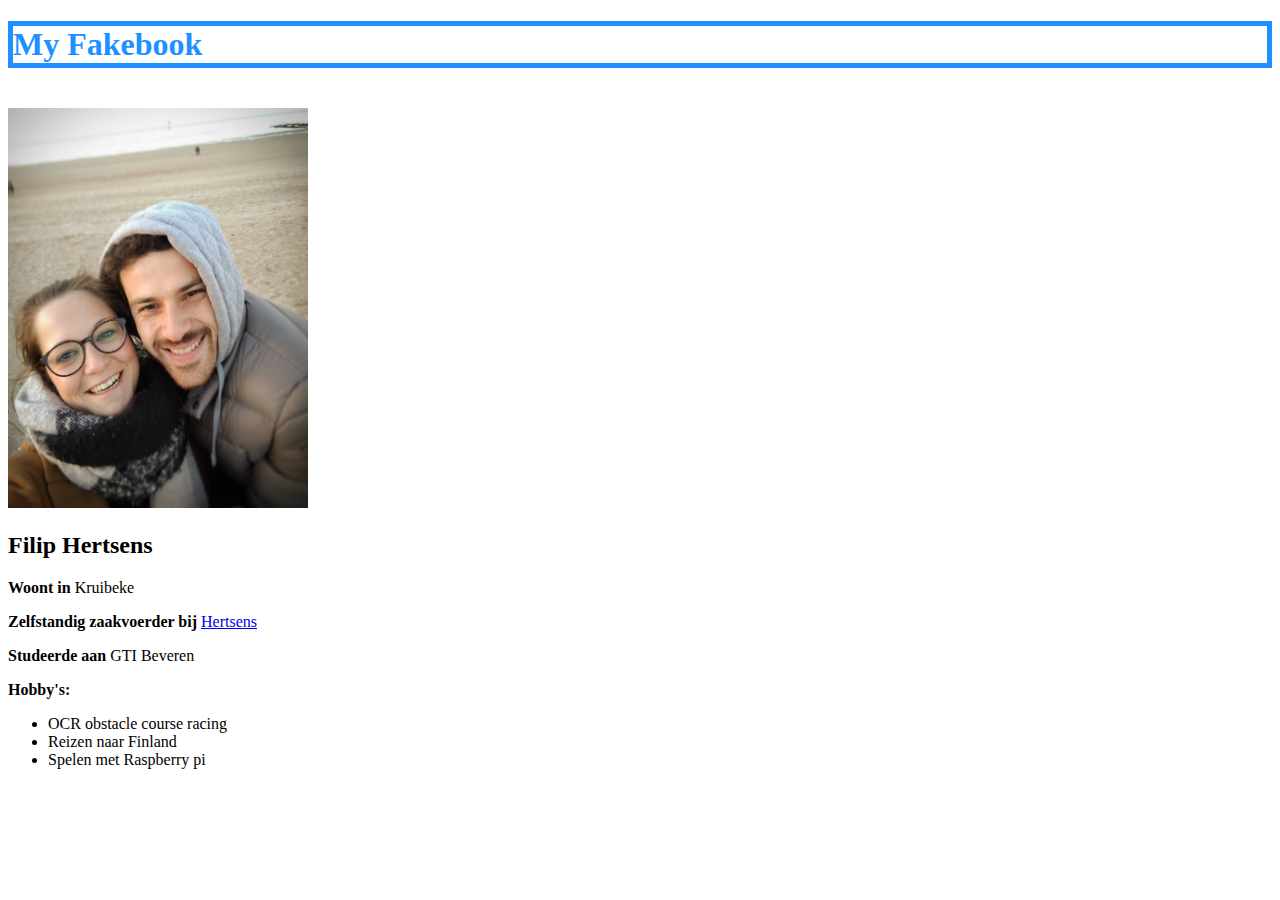
<file: Chapter1/index.html>
<!DOCTYPE html>
<html lang="en">
<head>
    <meta charset="UTF-8">
        <meta name="description" content="My Fakebook">
        <meta name="keywords" content="ik, hobby's, fakebook">
        <meta name="author" content="Filip">
    <link rel="icon" type="image/ico" href="facebook-icon.png">
    <title>Filip Hertsens</title>

</head>
<body>
<h1 style="color:DodgerBlue;border:5px solid DodgerBlue">  My Fakebook</h1>
<br>
<img src="profiel.jpg" style="width:300px;height:400px">
<h2> Filip Hertsens</h2>

<p><strong>Woont in</strong> Kruibeke</p>
        <p><strong>Zelfstandig zaakvoerder bij</strong> <a href="https://www.hertsens.eu/" target="_blank" >Hertsens</a></p>
        <p><strong>Studeerde aan</strong> GTI Beveren</p>
         <p><strong>Hobby's:</strong> </p>


<ul>
  <li>OCR obstacle course racing</li>
  <li>Reizen naar Finland</li>
  <li>Spelen met Raspberry pi</li>
</ul>


</body>
</html>
</file>
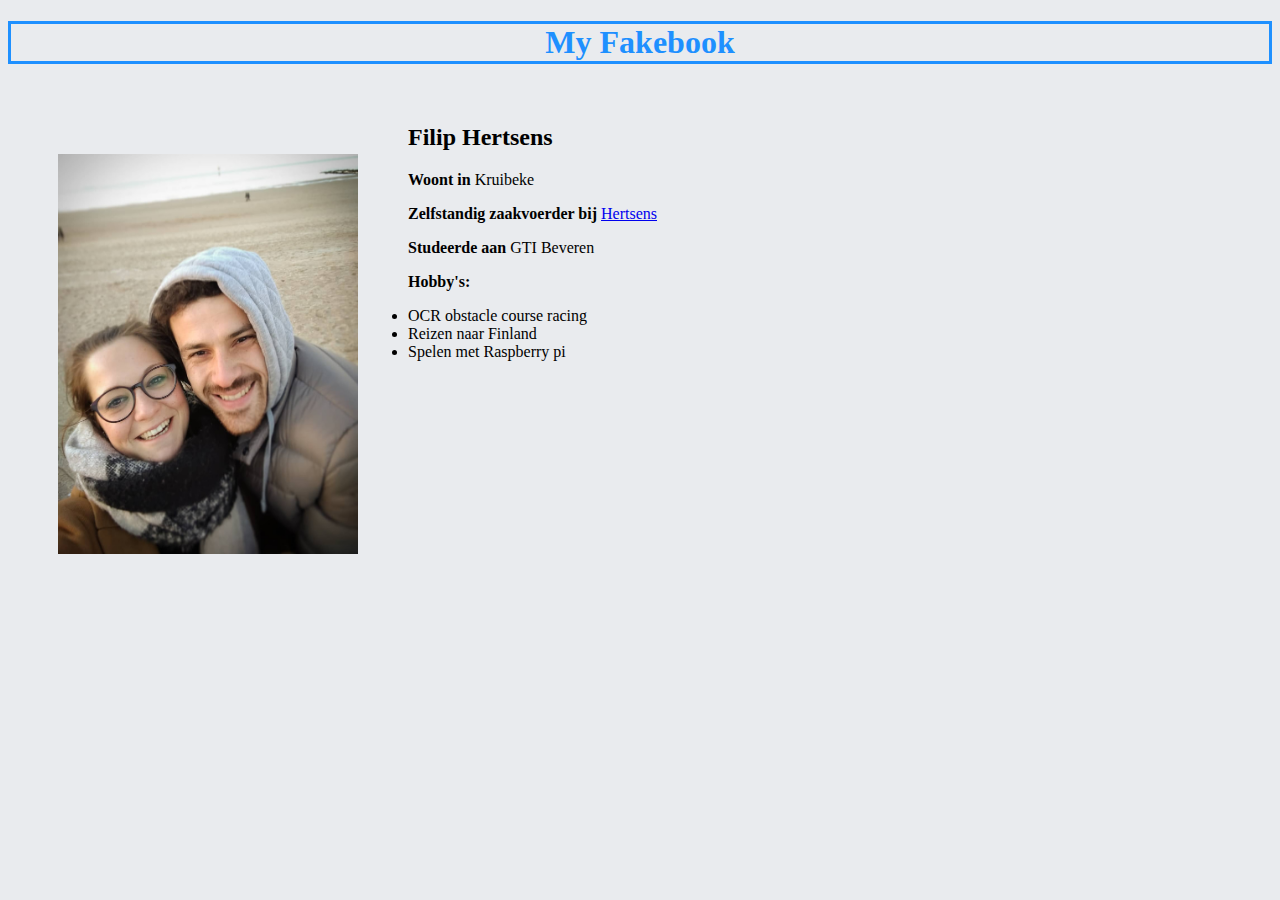
<file: Chapter2/index.html>
<!DOCTYPE html>
<html lang="en">
<head>
    <meta charset="UTF-8">
        <meta name="description" content="My Fakebook">
        <meta name="keywords" content="ik, hobby's, fakebook">
        <meta name="author" content="Filip">
    <link rel="icon" type="image/ico" href="facebook-icon.png">
    <title>Filip Hertsens</title>
    <link rel="stylesheet" href="style.css">

</head>
<body>
    <h1> My Fakebook</h1>


    <br>

    <img src="profiel.jpg" style="width:300px;height:400px">


    <h2> Filip Hertsens</h2>

    <p><strong>Woont in</strong> Kruibeke</p>
        <p><strong>Zelfstandig zaakvoerder bij</strong> <a href="https://www.hertsens.eu/" target="_blank" >Hertsens</a></p>
        <p><strong>Studeerde aan</strong> GTI Beveren</p>
        <p><strong>Hobby's:</strong> </p>


    <ul>
        <li>OCR obstacle course racing</li>
        <li>Reizen naar Finland</li>
        <li>Spelen met Raspberry pi</li>
    </ul>


</body>
</html>
</file>
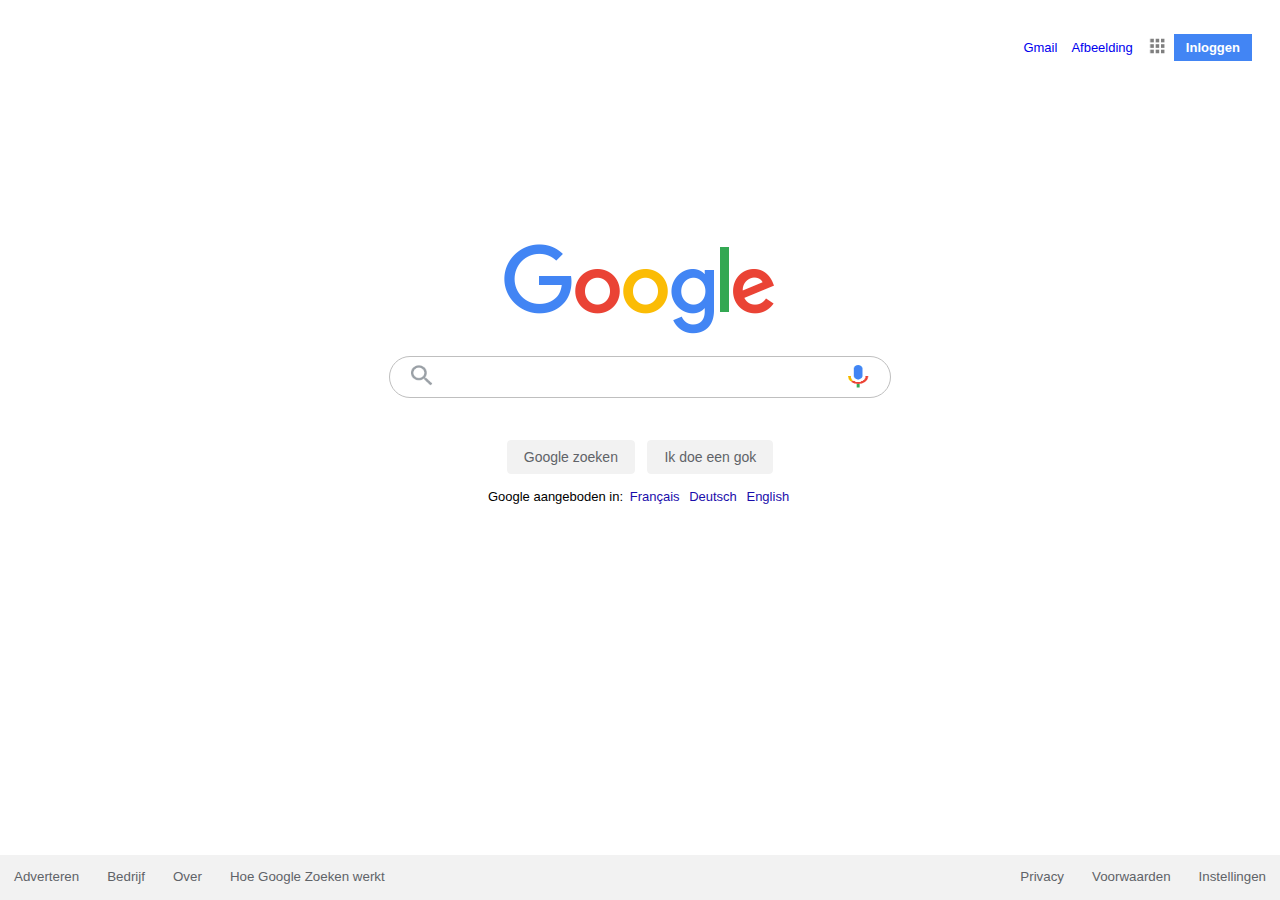
<file: Chapter3/index.html>
<!DOCTYPE html>
<html lang="en">
<head>
    <meta charset="UTF-8">
    <title>Google</title>
     <link rel="icon" type="image/ico" href="image/icon.png">
     <link rel="stylesheet" href="style/style.css">
</head>
<body>
    <div id="navigation">
        <a class="Gmail" href="https://www.google.com/intl/nl/gmail/about/#" > Gmail</a>
        <a class="Afbeelding" href="https://www.google.be/imghp?hl=nl&tab=wi0&ogbl" > Afbeelding</a>
        <a class="app" href="https://about.google/intl/nl/products/?tab=rh" ><img src="image/app-icon.png" WIDTH="20" HEIGHT="20" alt = "app" /> </a>
        <a class="inloggen" href="https://accounts.google.com/ServiceLogin/signinchooser?hl=nl&passive=true&continue=https%3A%2F%2Fwww.google.be%2F&flowName=GlifWebSignIn&flowEntry=ServiceLogin" >  Inloggen  </a>

    </div>

    <div  id="center" >
        <img id = "logo" src="image/logo-google.png">
        <div id = "ring">
            <img src="image/zoek-icon.png" WIDTH="30" HEIGHT="30" alt = "zoek" >
            <div class = "input"><input></div>
            <img src="image/mic-icon.png" WIDTH="30" HEIGHT="30" alt = "speak" >
        </div>

        <div class="button">
            <button type="button">Google zoeken</button>
            <button type="button">Ik doe een gok</button>
        </div>


        <div class = "offered"><p>Google aangeboden in:  </> <a class="talen" href="http://localhost:63342/smartninja/Chapter3/index.html?_ijt=rus1t2rc7njpe5lulc534o2jc9" >  Français  </a>
            <a class="talen" href="http://localhost:63342/smartninja/Chapter3/index.html?_ijt=rus1t2rc7njpe5lulc534o2jc9" >  Deutsch  </a><a class="talen" href="http://localhost:63342/smartninja/Chapter3/index.html?_ijt=rus1t2rc7njpe5lulc534o2jc9">  English  </a></p>
        </div>

    </div>
    <div id="bottum" style="display: inline-block">


        <a class="prefL" href="https://ads.google.com/intl/nl_be/home/?subid=ww-ww-et-g-awa-a-g_hpafoot1_1!o2&utm_source=google.com&utm_medium=referral&utm_campaign=google_hpafooter&fg=1" > Adverteren</a>
        <a class="prefL" href="https://www.google.be/services/?subid=ww-ww-et-g-awa-a-g_hpbfoot1_1!o2&utm_source=google.com&utm_medium=referral&utm_campaign=google_hpbfooter&fg=1#?modal_active=none" > Bedrijf</a>
        <a class="prefL" href="https://about.google/intl/nl_be/?utm_source=google-BE&utm_medium=referral&utm_campaign=hp-footer&fg=1" > Over</a>
        <a class="prefL" href="https://www.google.com/search/howsearchworks/?fg=1" > Hoe Google Zoeken werkt</a>
        <a class="prefR" href="https://www.google.be/preferences?hl=nl-BE&fg=1" > Instellingen</a>
        <a class="prefR" href="https://policies.google.com/terms?fg=1" > Voorwaarden</a>
        <a class="prefR" href="https://policies.google.com/privacy?fg=1" > Privacy</a>
    </div>


</body>
</html>
</file>
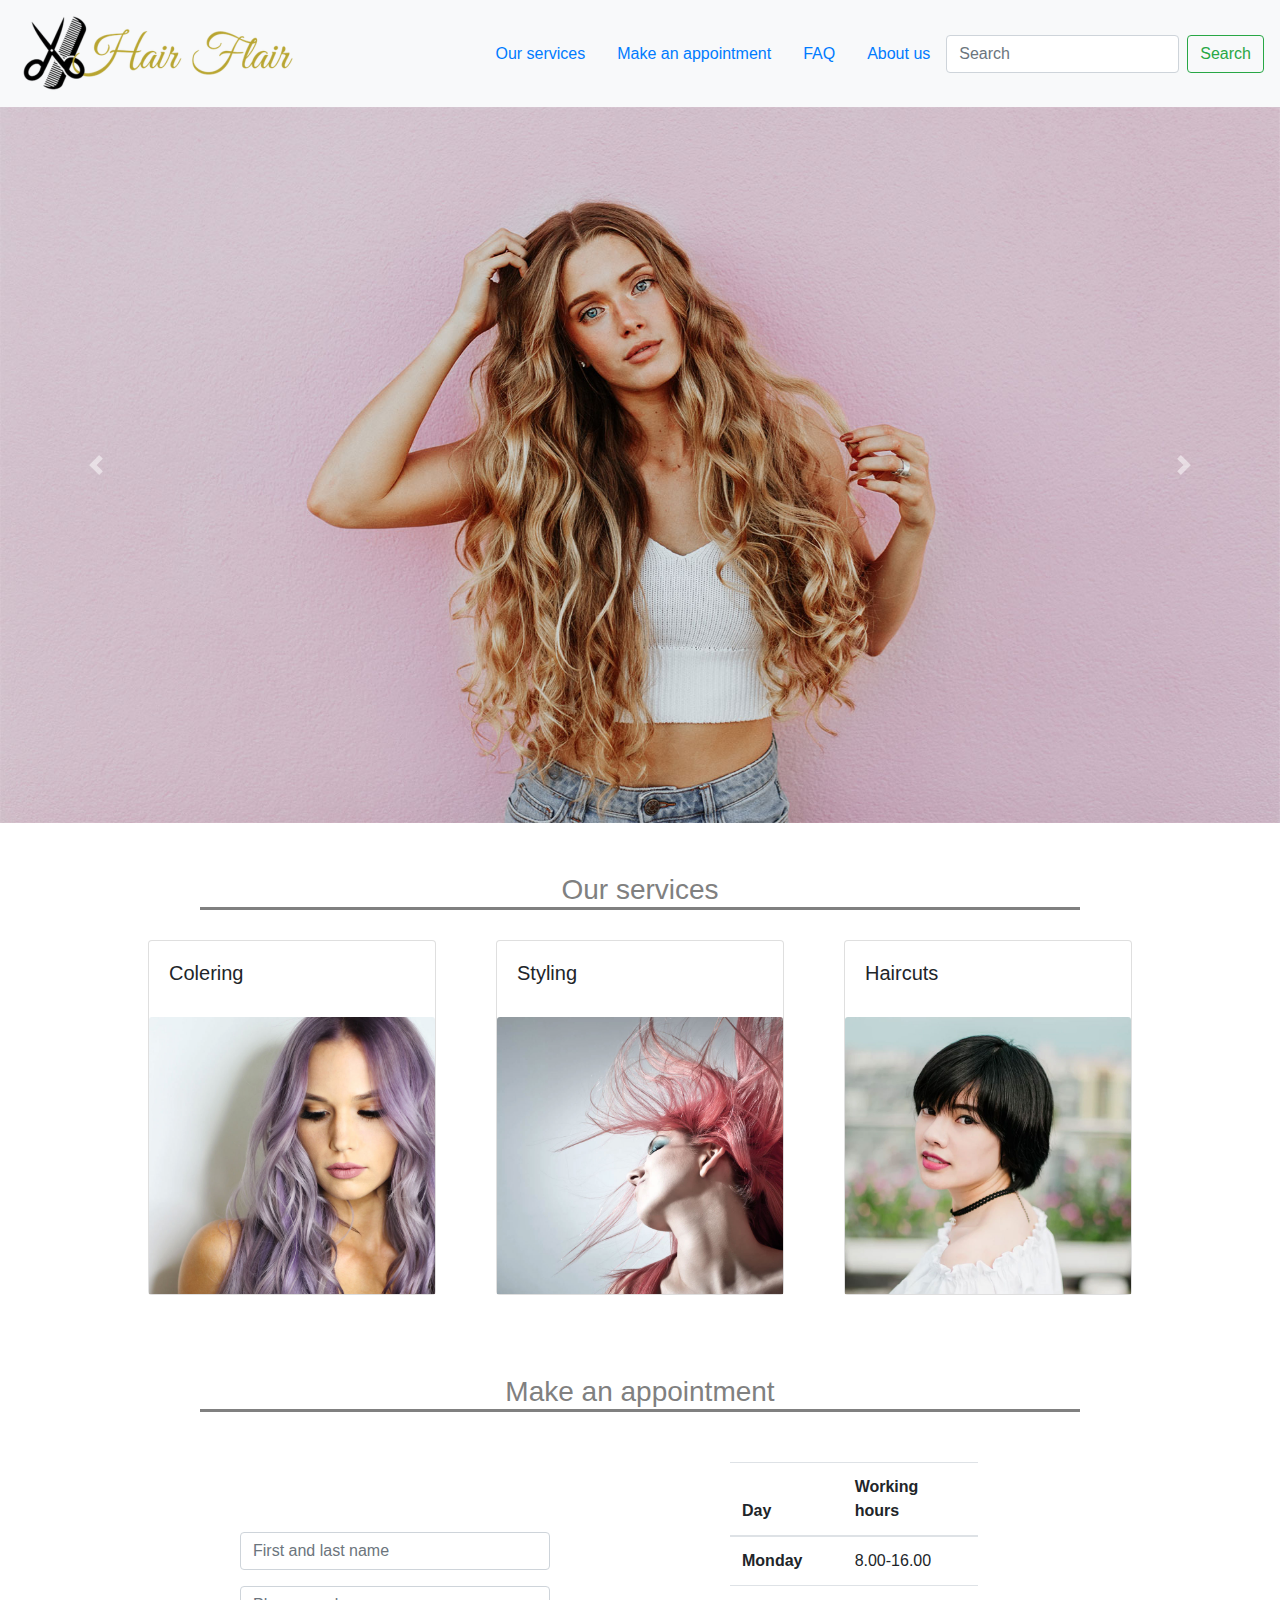
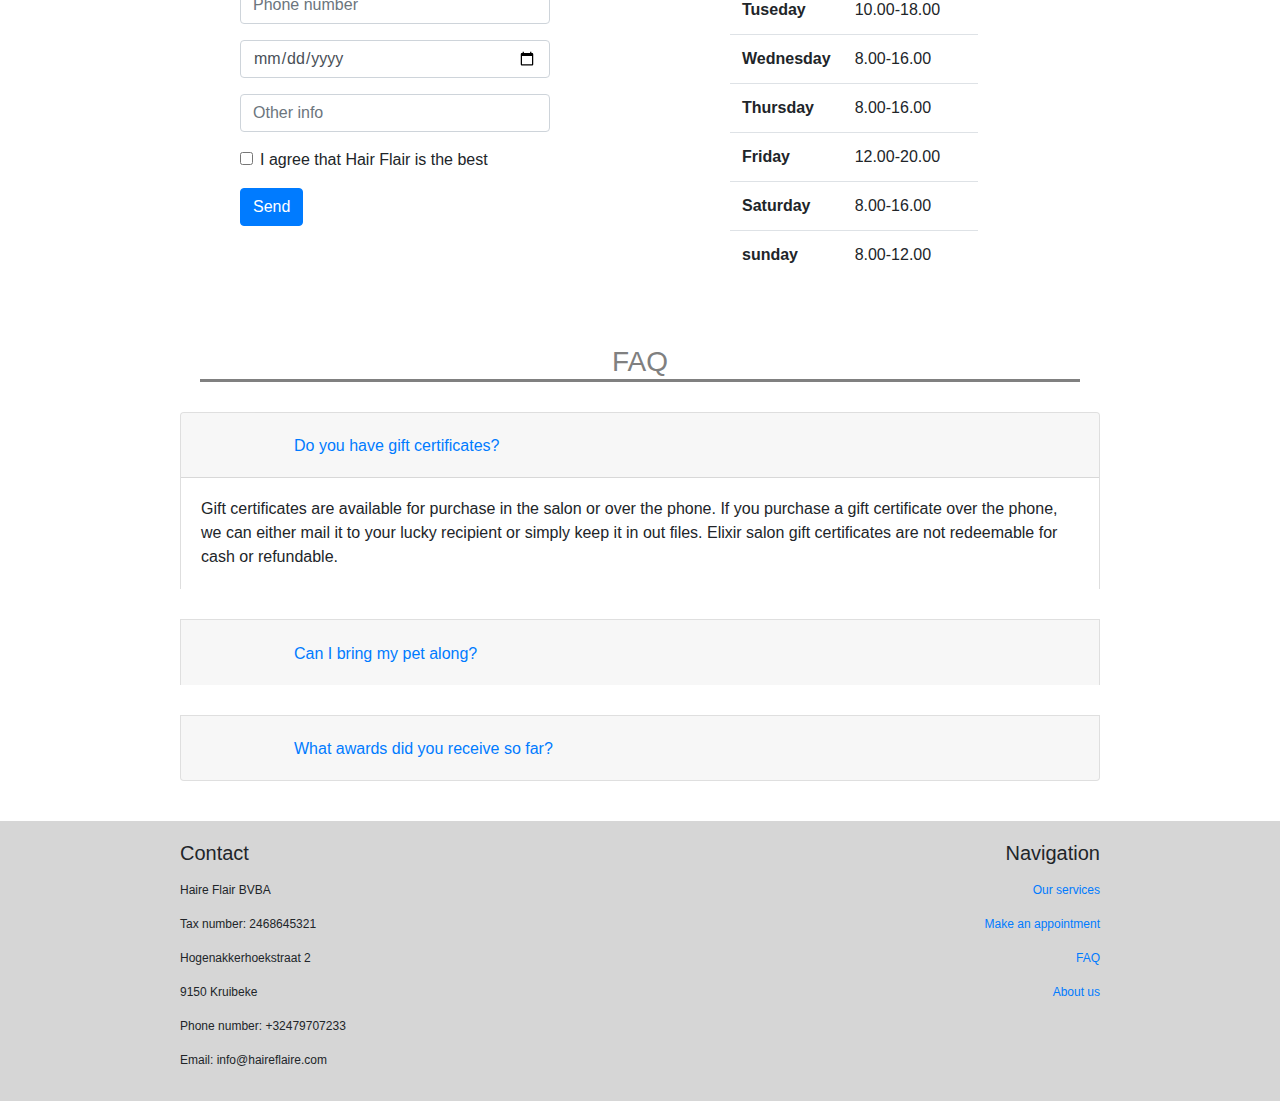
<file: Chapter5/index.html>
<!DOCTYPE html>
<html>
    <head>
        <meta charset="utf-8">
        <meta http-equiv="X-UA-Compatible" content="IE=edge">
        <meta name="viewport" content="width=device-width, initial-scale=1">
        <!-- The above 3 meta tags *must* come first in the head; any other head content must come *after* these tags -->

        <title>Hair Flair</title>

        <!-- Bootstrap CSS -->
        <link href="css/bootstrap.css" rel="stylesheet">
        <link href="css/style.css" rel="stylesheet">

        <!-- JavaScript files -->
        <script src="https://ajax.googleapis.com/ajax/libs/jquery/1.11.2/jquery.min.js"></script>
        <script src="js/bootstrap.js"></script>
        
    </head>
    <body>
        <h1> </h1>
        <nav class="navbar navbar-light bg-light">
            <a class="navbar-brand"><img src="photo/logo.png"></a>
            <form class="form-inline">
                <a class="nav-item nav-link" href="#OS">Our services</a>
                <a class="nav-item nav-link" href="#MAA">Make an appointment</a>
                <a class="nav-item nav-link" href="#FAQ">FAQ</a>
                <a class="nav-item nav-link" data-toggle="modal" data-target="#ModalCenter" href="">About us</a>
                <input class="form-control mr-sm-2" type="search" placeholder="Search" aria-label="Search">
                <button class="btn btn-outline-success my-2 my-sm-0" type="submit">Search</button>
            </form>
        </nav>

        <div id="carouselExampleInterval" class="carousel slide" data-ride="carousel">
            <div class="carousel-inner">
                <div class="carousel-item active" data-interval="10000">
                    <img src="photo/hero_bg_1.jpg" class="d-block w-100" alt="...">
                </div>
                <div class="carousel-item" data-interval="2000">
                    <img src="photo/hero_bg_2.jpg" class="d-block w-100" alt="...">
                </div>
                <div class="carousel-item">
                <img src="photo/hero_bg_3.jpg" class="d-block w-100" alt="...">
                </div>
            </div>
            <a class="carousel-control-prev" href="#carouselExampleInterval" role="button" data-slide="prev">
                <span class="carousel-control-prev-icon" aria-hidden="true"></span>
                <span class="sr-only">Previous</span>
            </a>
            <a class="carousel-control-next" href="#carouselExampleInterval" role="button" data-slide="next">
                <span class="carousel-control-next-icon" aria-hidden="true"></span>
                <span class="sr-only">Next</span>
            </a>
        </div>
        <h3 id="OS">Our services</h3>
        <div class="cards">
            <div class="card" style="width: 18rem;">
                <div class="card-body">
                    <h5 class="card-title">Colering</h5>
                </div>
                <img src="photo/img_2.jpg" class="card-img-top" alt="...">
            </div>
            <div class="card" style="width: 18rem;">
                <div class="card-body">
                    <h5 class="card-title">Styling</h5>
                </div>
                <img src="photo/img_3.jpg" class="card-img-top" alt="...">
            </div>
            <div class="card" style="width: 18rem;">
                <div class="card-body">
                    <h5 class="card-title">Haircuts</h5>
                </div>
                <img src="photo/img_4.jpg" class="card-img-top" alt="...">
            </div>
        </div>
        <h3 id="MAA">Make an appointment</h3>
        <div class="appointment">
            <div id="form">
                <form>
                    <div class="form-group">
                        <input type="text" class="form-control" placeholder="First and last name">
                    </div>
                    <div class="form-group">
                        <input type="number" class="form-control" placeholder="Phone number">
                    </div>
                    <div class="form-group">
                        <input type="date" class="form-control" placeholder="Date">
                    </div>
                    <div class="form-group">
                        <input type="text" class="form-control" placeholder="Other info">
                    </div>
                    <div class="form-group">
                        <div class="form-check">
                            <input class="form-check-input" type="checkbox" id="gridCheck">
                            <label class="form-check-label" for="gridCheck">
                                I agree that Hair Flair is the best
                            </label>
                        </div>
                      </div>
                      <button type="submit" class="btn btn-primary">Send</button>
                </form>
            </div>



            <div id="time">
                <table class="table">
                    <thead>
                        <tr>
                            <th scope="col">Day</th>
                            <th scope="col">Working hours</th>
                    </tr>
                    </thead>
                    <tbody>
                        <tr>
                            <th scope="row">Monday</th>
                            <td>8.00-16.00</td>

                        </tr>
                        <tr>
                            <th scope="row">Tuseday</th>
                            <td>10.00-18.00</td>

                        </tr>
                        <tr>
                            <th scope="row">Wednesday</th>
                            <td>8.00-16.00</td>

                        </tr>
                        <tr>
                            <th scope="row">Thursday</th>
                            <td>8.00-16.00</td>

                        </tr>
                        <tr>
                            <th scope="row">Friday</th>
                            <td>12.00-20.00</td>

                        </tr>
                        <tr>
                            <th scope="row">Saturday</th>
                            <td>8.00-16.00</td>

                        </tr>
                        <tr>
                            <th scope="row">sunday</th>
                            <td>8.00-12.00</td>

                        </tr>
                    </tbody>
                </table>
            </div>

        </div>

        <h3 id="FAQ">FAQ</h3>

        <div class="accordion" id="accordionExample">
            <div class="card">
                <div class="card-header" id="headingOne">
                    <h2 class="mb-0">
                    <button class="btn btn-link" type="button" data-toggle="collapse" data-target="#collapseOne" aria-expanded="true" aria-controls="collapseOne">
                        Do you have gift certificates?
                    </button>
              </h2>
                </div>

                <div id="collapseOne" class="collapse show" aria-labelledby="headingOne" data-parent="#accordionExample">
                    <div class="card-body">
                        Gift certificates are available for purchase in the salon or over the phone. If you purchase a gift certificate over the phone, we can either mail it to your lucky recipient or simply keep it in out files. Elixir salon gift certificates are not redeemable for cash or refundable.
                    </div>
                </div>
            </div>
            <div class="card">
                <div class="card-header" id="headingTwo">
                    <h2 class="mb-0">
                    <button class="btn btn-link collapsed" type="button" data-toggle="collapse" data-target="#collapseTwo" aria-expanded="false" aria-controls="collapseTwo">
                        Can I bring my pet along?
                    </button>
                    </h2>
                </div>
                <div id="collapseTwo" class="collapse" aria-labelledby="headingTwo" data-parent="#accordionExample">
                    <div class="card-body">
                        We allow small pets up to 15 kg.
                    </div>
                </div>
            </div>
            <div class="card">
                <div class="card-header" id="headingThree">
                    <h2 class="mb-0">
                    <button class="btn btn-link collapsed" type="button" data-toggle="collapse" data-target="#collapseThree" aria-expanded="false" aria-controls="collapseThree">
                        What awards did you receive so far?
                    </button>
                    </h2>
                </div>
                <div id="collapseThree" class="collapse" aria-labelledby="headingThree" data-parent="#accordionExample">
                    <div class="card-body">
                        no I don't have any awards. is that necessary for something maybe?
                    </div>
                </div>
            </div>
        </div>

        <div class="modal fade" id="ModalCenter" tabindex="-1" role="dialog" aria-labelledby="ModalCenterTitle" aria-hidden="true">
            <div class="modal-dialog modal-dialog-centered" role="document">
                <div class="modal-content">
                    <div class="modal-header">
                        <h5 class="modal-title" id="ModalCenterTitle">About us</h5>
                        <button type="button" class="close" data-dismiss="modal" aria-label="Close">
                            <span aria-hidden="true">&times;</span>
                        </button>
                    </div>
                    <div class="modal-body">
                        <p>At Hair Flair we are passionate about meeting the unique needs of our clients and creating a style that highlights their natural beauty. We create a perfect style by lisening to our clients desires, whether they are a business professional or someone who wants to sport the trendiest styles. </p>
                        <p>we pride ourselves in keeping up with our education and therefore, we always bring a fresh perspective to our work. Our atmosphere is confortable and professional...a taste of Vienna and Austria. </p>
                        <img src="photo/logo.png">
                    </div>
                    <div class="modal-footer">
                        <button type="button" class="btn btn-secondary" data-dismiss="modal">Close</button>
                    </div>
                </div>
            </div>
        </div>


        <div id="footer">
            <div id="contact">
                <h5>Contact</h5>
                <p></p>
                <p>Haire Flair BVBA</p>
                <p>Tax number: 2468645321</p>
                <p>Hogenakkerhoekstraat 2</p>
                <p>9150 Kruibeke</p>
                <p>Phone number: +32479707233</p>
                <p>Email: info@haireflaire.com</p>
            </div>
            <div id="navigation">
                <h5>Navigation</h5>
                <p></p>
                <p><a href="#OS">Our services </a></p>
                <p><a href="#MAA">Make an appointment</a></p>
                <p><a href="#FAQ">FAQ</a></p>
                <p><a data-toggle="modal" data-target="#ModalCenter" href="">About us</a></p>
            </div>


        </div>


    </body>
</html>
</file>
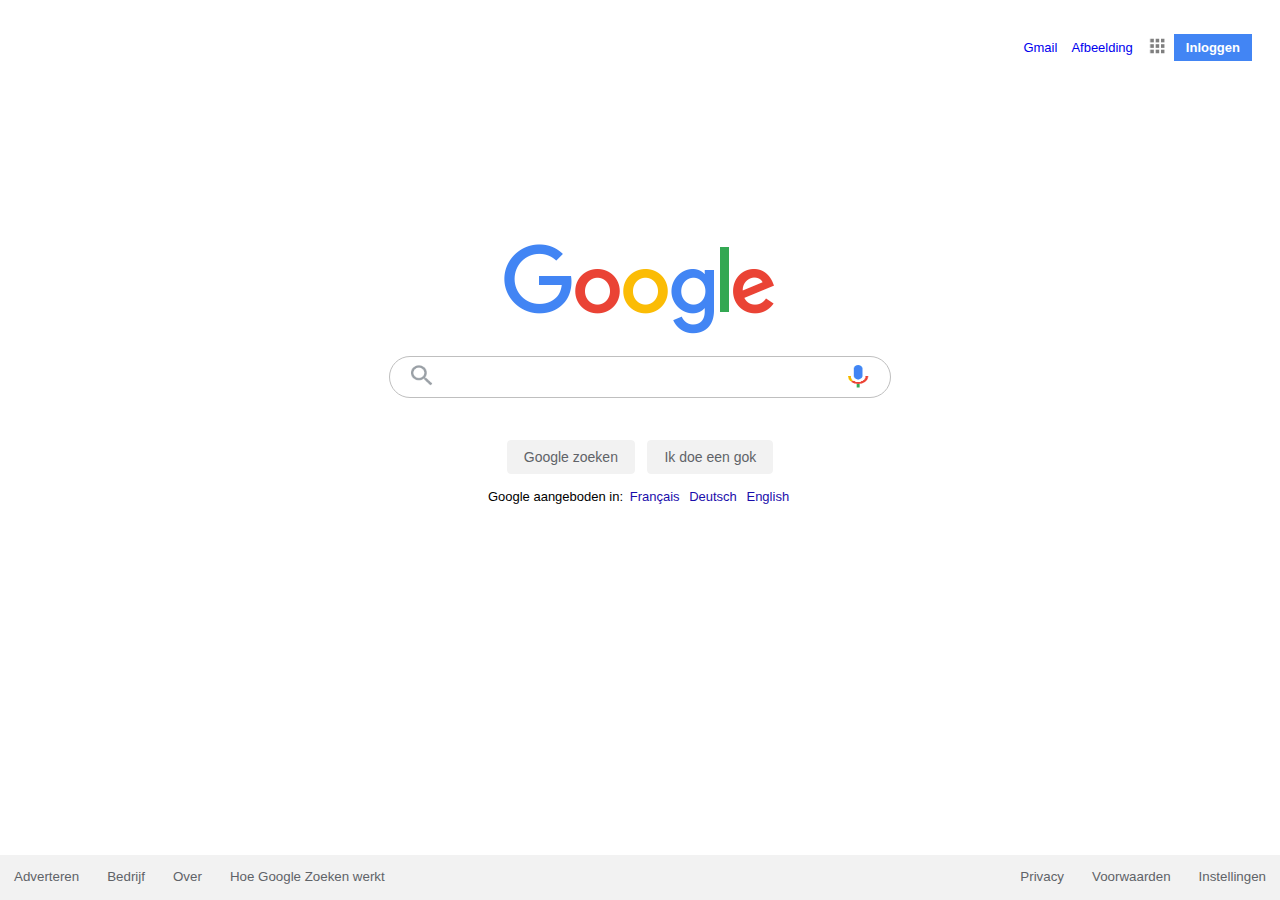
<file: Chapter15/templates/boogle.html>
<!DOCTYPE html>
<html lang="en">
<head>
    <meta charset="UTF-8">
    <title>Google</title>
     <link rel="icon" type="image/ico" href="../static/img/icon.png">
     <link rel="stylesheet" href="../static/css/style_bg.css">
</head>
<body>
    <div id="navigation">
        <a class="Gmail" href="https://www.google.com/intl/nl/gmail/about/#" > Gmail</a>
        <a class="Afbeelding" href="https://www.google.be/imghp?hl=nl&tab=wi0&ogbl" > Afbeelding</a>
        <a class="app" href="https://about.google/intl/nl/products/?tab=rh" ><img src="../static/img/app-icon.png" WIDTH="20" HEIGHT="20" alt = "app" /> </a>
        <a class="inloggen" href="https://accounts.google.com/ServiceLogin/signinchooser?hl=nl&passive=true&continue=https%3A%2F%2Fwww.google.be%2F&flowName=GlifWebSignIn&flowEntry=ServiceLogin" >  Inloggen  </a>

    </div>

    <div  id="center" >
        <img id = "logo" src="../static/img/logo-google.png">
        <div id = "ring">
            <img src="../static/img/zoek-icon.png" WIDTH="30" HEIGHT="30" alt = "zoek" >
            <div class = "input"><input></div>
            <img src="../static/img/mic-icon.png" WIDTH="30" HEIGHT="30" alt = "speak" >
        </div>

        <div class="button">
            <button type="button">Google zoeken</button>
            <button type="button">Ik doe een gok</button>
        </div>


        <div class = "offered"><p>Google aangeboden in:  </> <a class="talen" href="http://localhost:63342/smartninja/Chapter3/index.html?_ijt=rus1t2rc7njpe5lulc534o2jc9" >  Français  </a>
            <a class="talen" href="http://localhost:63342/smartninja/Chapter3/index.html?_ijt=rus1t2rc7njpe5lulc534o2jc9" >  Deutsch  </a><a class="talen" href="http://localhost:63342/smartninja/Chapter3/index.html?_ijt=rus1t2rc7njpe5lulc534o2jc9">  English  </a></p>
        </div>

    </div>
    <div id="bottum" style="display: inline-block">


        <a class="prefL" href="https://ads.google.com/intl/nl_be/home/?subid=ww-ww-et-g-awa-a-g_hpafoot1_1!o2&utm_source=google.com&utm_medium=referral&utm_campaign=google_hpafooter&fg=1" > Adverteren</a>
        <a class="prefL" href="https://www.google.be/services/?subid=ww-ww-et-g-awa-a-g_hpbfoot1_1!o2&utm_source=google.com&utm_medium=referral&utm_campaign=google_hpbfooter&fg=1#?modal_active=none" > Bedrijf</a>
        <a class="prefL" href="https://about.google/intl/nl_be/?utm_source=google-BE&utm_medium=referral&utm_campaign=hp-footer&fg=1" > Over</a>
        <a class="prefL" href="https://www.google.com/search/howsearchworks/?fg=1" > Hoe Google Zoeken werkt</a>
        <a class="prefR" href="https://www.google.be/preferences?hl=nl-BE&fg=1" > Instellingen</a>
        <a class="prefR" href="https://policies.google.com/terms?fg=1" > Voorwaarden</a>
        <a class="prefR" href="https://policies.google.com/privacy?fg=1" > Privacy</a>
    </div>


</body>
</html>
</file>
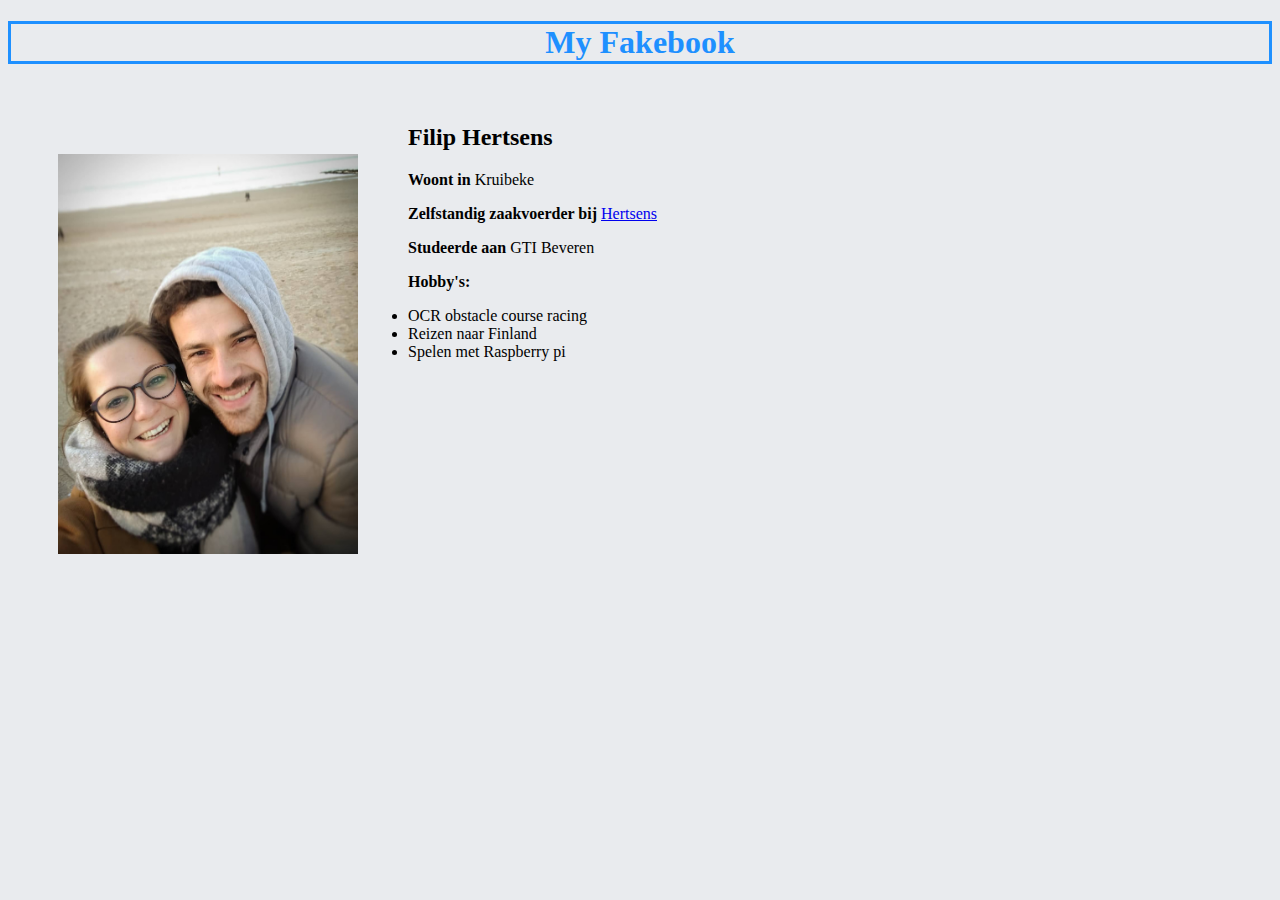
<file: Chapter15/templates/fakebook.html>
<!DOCTYPE html>
<html lang="en">
<head>
    <meta charset="UTF-8">
        <meta name="description" content="My Fakebook">
        <meta name="keywords" content="ik, hobby's, fakebook">
        <meta name="author" content="Filip">
    <link rel="icon" type="image/ico" href="../static/img/facebook-icon.png">
    <title>Filip Hertsens</title>
    <link rel="stylesheet" href="../static/css/style_fb.css">

</head>
<body>
    <h1> My Fakebook</h1>


    <br>

    <img src="../static/img/profiel.jpg" style="width:300px;height:400px">


    <h2> Filip Hertsens</h2>

    <p><strong>Woont in</strong> Kruibeke</p>
        <p><strong>Zelfstandig zaakvoerder bij</strong> <a href="https://www.hertsens.eu/" target="_blank" >Hertsens</a></p>
        <p><strong>Studeerde aan</strong> GTI Beveren</p>
        <p><strong>Hobby's:</strong> </p>


    <ul>
        <li>OCR obstacle course racing</li>
        <li>Reizen naar Finland</li>
        <li>Spelen met Raspberry pi</li>
    </ul>


</body>
</html>
</file>
<file: Chapter2/style.css>
body {
    background-color: #e9ebee;
}


h1 {
    color: DodgerBlue;
    text-align: center;
    border-style: solid;
}

a:hover {
  color: #78ff43;
}

img {
    float: left;
    padding: 50px;
}
</file>
<file: Chapter3/style/style.css>
body {
    font-family: arial,sans-serif;
    margin: auto;
    align-items: center;
}

#navigation {
    display: flex;
    justify-content: flex-end;
    align-items: center;
    height: 50px;
    width: auto;
    padding: 22px 28px;
    font-size: 13px;
    margin: auto;
}

#logo {
    display: block;
    margin-left: auto;
    margin-right: auto;
    margin-top: 150px;
}

.input {
    text-align: center;

}

input {
    width: 400px;
    height: 33px;
    border: none;
}

.offered {
    text-align: center;
    font-size: small;
}

.button {
    text-align: center;
    display: inline;
    height: 36px;
    line-height: 27px;
    margin: 11px 4px;
}

.talen {
    color: #1a0dab;
    text-decoration: none;
    padding: 0 3px;
}

.talen:hover {
    text-decoration: none;
}

center {
    height: 58px;
}

button {
    padding: 8px 16px;
    margin: 11px 4px;
    font-size: 14px;
    background-color: #f2f2f2;
    border: 1px solid #f2f2f2;
    border-radius: 4px;
    color: #5F6368;
    cursor: pointer;
    font-family: arial,sans-serif;
}

.inloggen {
    text-decoration: none;
    background-color: #4285f4;
    color: white;
    padding: 6px 12px;
    font-size: 13px;
    font-family: arial, sans-serif;
    font-weight: bold;
    border: 12px;
}

.Afbeelding {
    padding: 7px 7px;
    text-decoration: none;
}

.Gmail {
    padding: 7px 7px;
    text-decoration: none;
}

.Gmail:hover {
    text-decoration: underline;
}

.Afbeelding:hover {
    text-decoration: underline;
}

.app {
    padding: 7px 7px;
}

#bottum {
    bottom: 0;
    font-size: 10pt;
    height: 45px;
    position: absolute;
    width: 100%;
    background-color: #f2f2f2;
    }

.prefR {
    font-family: arial,sans-serif;
    text-decoration: none;
    padding: 14px;
    left: 252px;
    float: right;
    color: #5f6368;
}

.prefL {
    font-family: arial, sans-serif;
    text-decoration: none;
    padding: 14px;
    float: left;
    color: #5f6368;
}

#center {
    display: flex;
    align-items: center;
    flex-direction: column;
    justify-items: center;
}

#ring{
    display: flex;
    align-items: center;
    justify-content: center;
    flex-direction: row;
    border-radius: 25px;
    border: 1px solid #bfbfbf;
    margin-bottom: 20px;
    margin-top: 20px;
    width: 500px;
    height: 40px;

}
</file>
<file: Chapter5/css/style.css>
.cards {
    display: flex;
    flex-direction: row;
    justify-content: center;
    align-items: center;
}

.card {
    margin: 30px;
}

.appointment {
    display: flex;
    flex-direction: row;
    justify-content: center;
    align-items: center;
}

.form-row {
    padding: 20px;
}

#time {
    width: 400px;
    padding-left: 90px;
}

#form {
    width: 400px;
    padding-right: 90px;
}

.appointment {
    padding-top: 50px;
}

#accordionExample {
    padding-left: 150px;
    padding-right: 150px;
}

#contact {
    padding: 20px;
    padding-left: 180px;
    float: left;
}

#navigation {
    padding: 20px;
    padding-right: 180px;
    float: right;
    text-align: right;
}

#footer {
    height: 280px;
    font-size: 12px;
    background-color: rgba(180,180,180,0.55);
    margin-top: 40px;
}

h3 {
    display: flex;
    justify-content: center;
    align-items: center;
    margin-left: 200px;
    margin-right: 200px;
    margin-top: 50px;
    border-bottom: 3px solid gray;
    color: gray;
}

link {
     text-decoration: none;
}
</file>
<file: Chapter15/static/css/style_bg.css>
body {
    font-family: arial,sans-serif;
    margin: auto;
    align-items: center;
}

#navigation {
    display: flex;
    justify-content: flex-end;
    align-items: center;
    height: 50px;
    width: auto;
    padding: 22px 28px;
    font-size: 13px;
    margin: auto;
}

#logo {
    display: block;
    margin-left: auto;
    margin-right: auto;
    margin-top: 150px;
}

.input {
    text-align: center;

}

input {
    width: 400px;
    height: 33px;
    border: none;
}

.offered {
    text-align: center;
    font-size: small;
}

.button {
    text-align: center;
    display: inline;
    height: 36px;
    line-height: 27px;
    margin: 11px 4px;
}

.talen {
    color: #1a0dab;
    text-decoration: none;
    padding: 0 3px;
}

.talen:hover {
    text-decoration: none;
}

center {
    height: 58px;
}

button {
    padding: 8px 16px;
    margin: 11px 4px;
    font-size: 14px;
    background-color: #f2f2f2;
    border: 1px solid #f2f2f2;
    border-radius: 4px;
    color: #5F6368;
    cursor: pointer;
    font-family: arial,sans-serif;
}

.inloggen {
    text-decoration: none;
    background-color: #4285f4;
    color: white;
    padding: 6px 12px;
    font-size: 13px;
    font-family: arial, sans-serif;
    font-weight: bold;
    border: 12px;
}

.Afbeelding {
    padding: 7px 7px;
    text-decoration: none;
}

.Gmail {
    padding: 7px 7px;
    text-decoration: none;
}

.Gmail:hover {
    text-decoration: underline;
}

.Afbeelding:hover {
    text-decoration: underline;
}

.app {
    padding: 7px 7px;
}

#bottum {
    bottom: 0;
    font-size: 10pt;
    height: 45px;
    position: absolute;
    width: 100%;
    background-color: #f2f2f2;
    }

.prefR {
    font-family: arial,sans-serif;
    text-decoration: none;
    padding: 14px;
    left: 252px;
    float: right;
    color: #5f6368;
}

.prefL {
    font-family: arial, sans-serif;
    text-decoration: none;
    padding: 14px;
    float: left;
    color: #5f6368;
}

#center {
    display: flex;
    align-items: center;
    flex-direction: column;
    justify-items: center;
}

#ring{
    display: flex;
    align-items: center;
    justify-content: center;
    flex-direction: row;
    border-radius: 25px;
    border: 1px solid #bfbfbf;
    margin-bottom: 20px;
    margin-top: 20px;
    width: 500px;
    height: 40px;

}
</file>
<file: Chapter15/static/css/style_fb.css>
body {
    background-color: #e9ebee;
}


h1 {
    color: DodgerBlue;
    text-align: center;
    border-style: solid;
}

a:hover {
  color: #78ff43;
}

img {
    float: left;
    padding: 50px;
}
</file>
